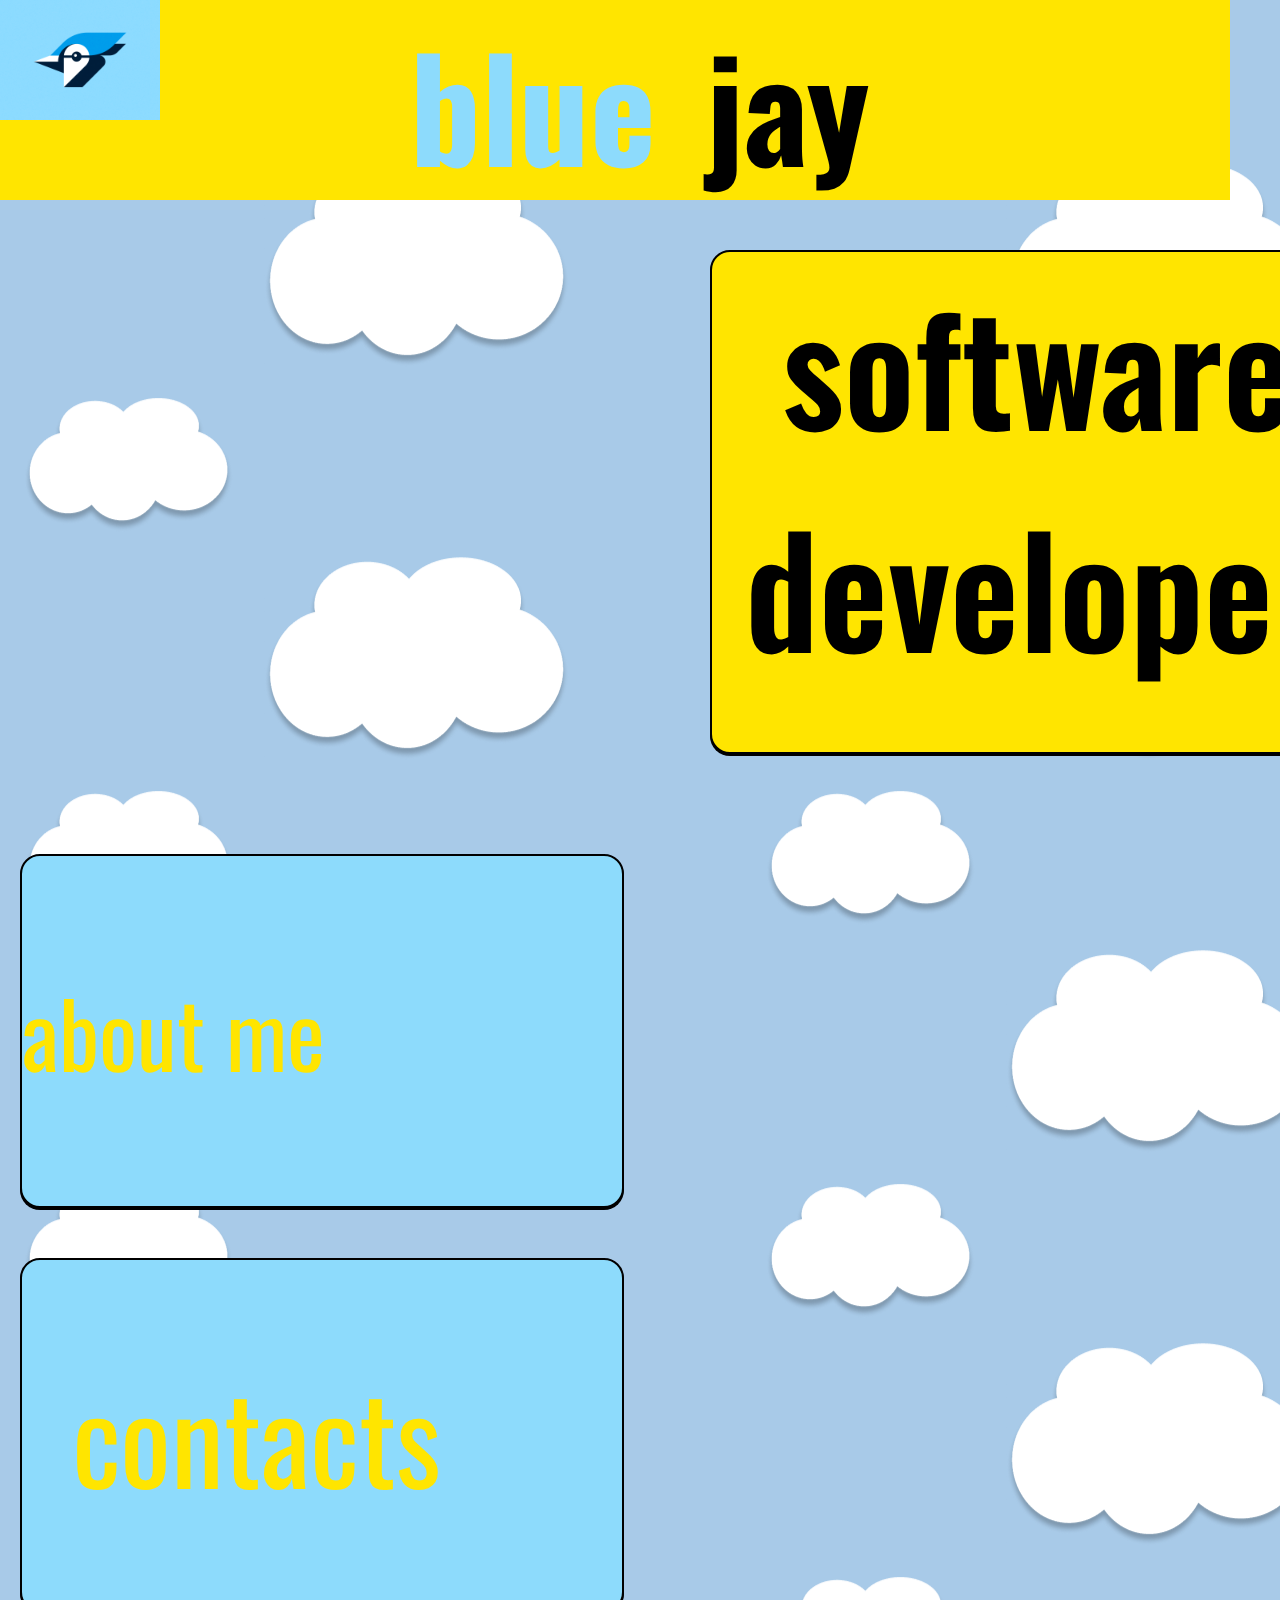
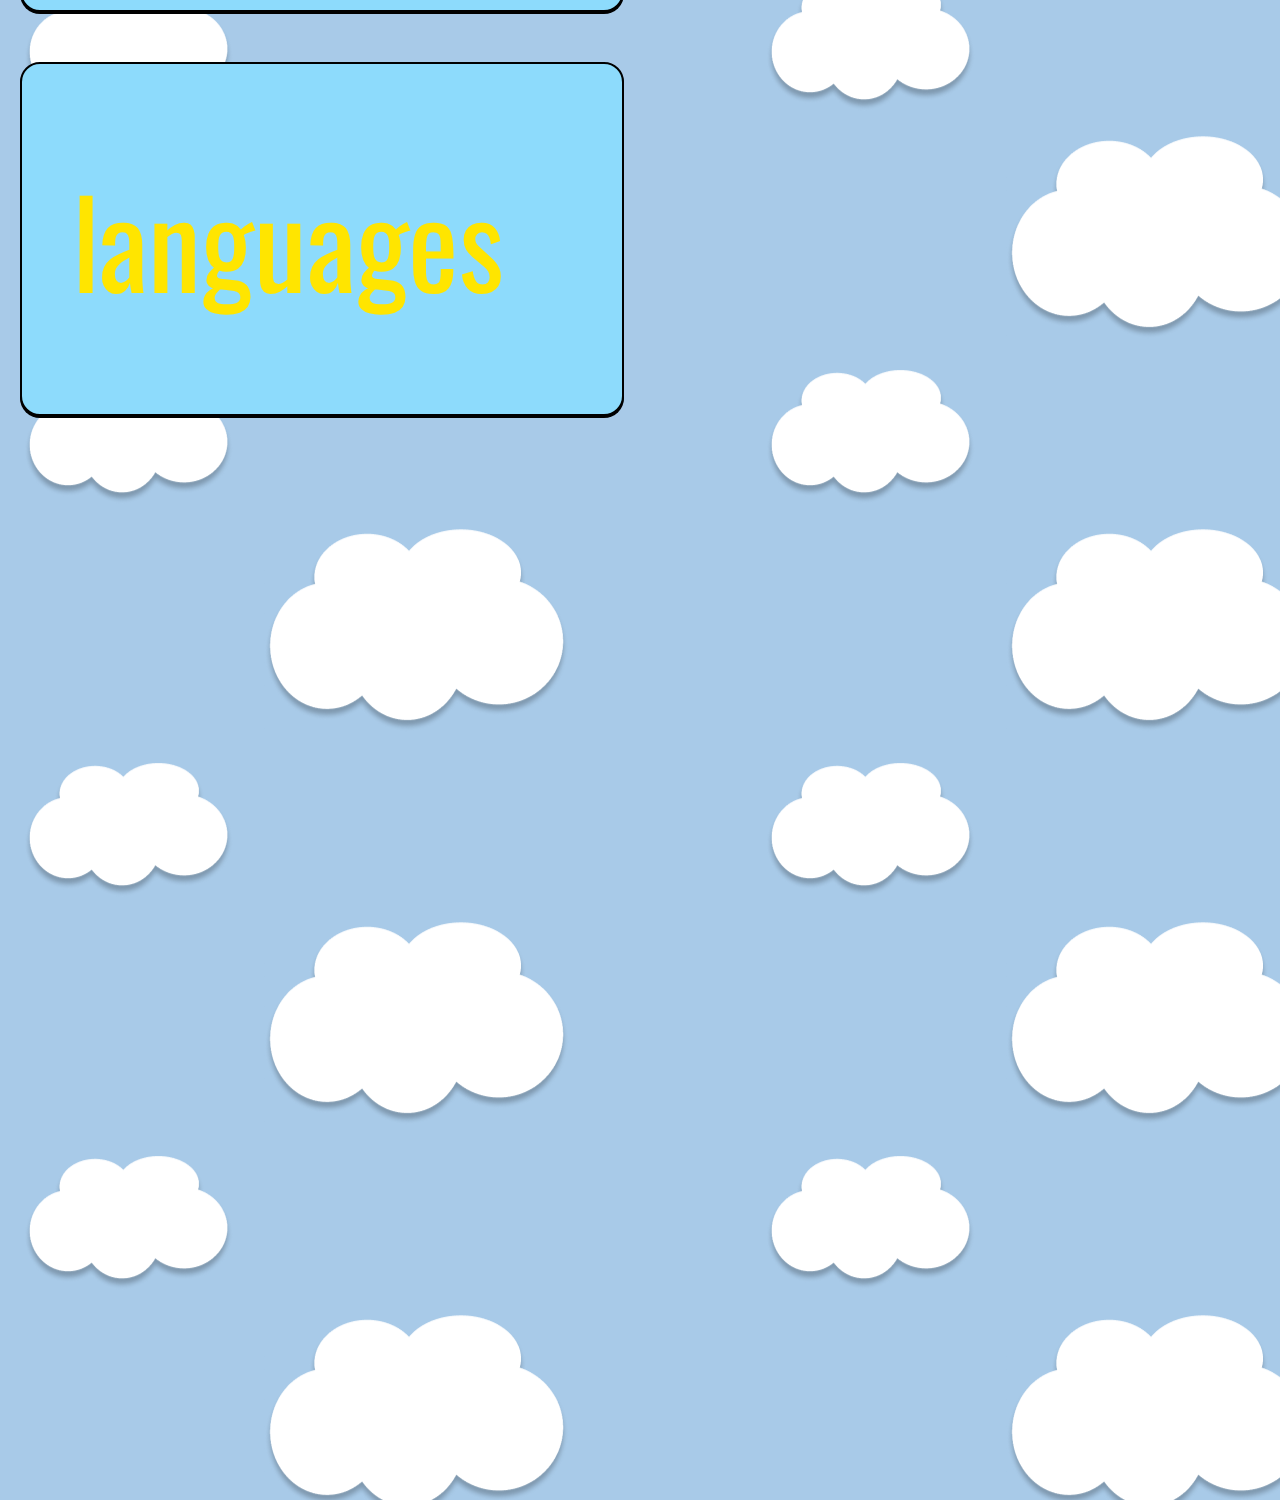
<file: index.html>
<!DOCTYPE html>
<html lang="en">
<head>
    <meta charset="UTF-8">
    <meta name="viewport" content="width=device-width, initial-scale=1.0">
    <title>HOMEPAGE</title>
    <link rel="preconnect" href="https://fonts.googleapis.com">
<link rel="preconnect" href="https://fonts.gstatic.com" crossorigin>
<link href="https://fonts.googleapis.com/css2?family=Oswald:wght@300&display=swap" rel="stylesheet">

    <link rel="stylesheet" href="CSS/main.css">
    <link rel="stylesheet" href="index.html">
</head>
<body>
<div class="scherm-homepage" style="background-image: url(images/achtergrond2.png)">
    <div class="header">
        <a class= "logo" href="index.html"><img src="images/Blauwe vogel.png" alt="" href="index.html"></a>        
    <div class="blue-text">
        <h1>blue</h1>
    </div>
    <div class="jay-text">
        <h1>jay</h1>
    </div>
    </div>
<div class="software-developer-button">
    <div class="xl-shadow">
        <div class="software-developer">
            <div class="software-developer-text">
            <h>software developer</h>
            </div>
        </div>
        </div>
</div>

<div class="shadow">
    <div class="about-me1">
        <a class= "about-me-text" href="about-me.html">about me</a>
<!-- 
        <div class="About-Me-text">
            <h>About Me</h> 
        </div> -->
    </div>
</div>

<div class="shadow">
    <div class="contacts1">        
        <a class="contacts-text" href="contacts.html">contacts</a>
        </div>
    </div>


<div class="shadow">
    <div class="languages01">        
        <a class="languages-text" href="languages.html">languages</a>
    </div>
</div>
</div>
</body>
</html>
</file>
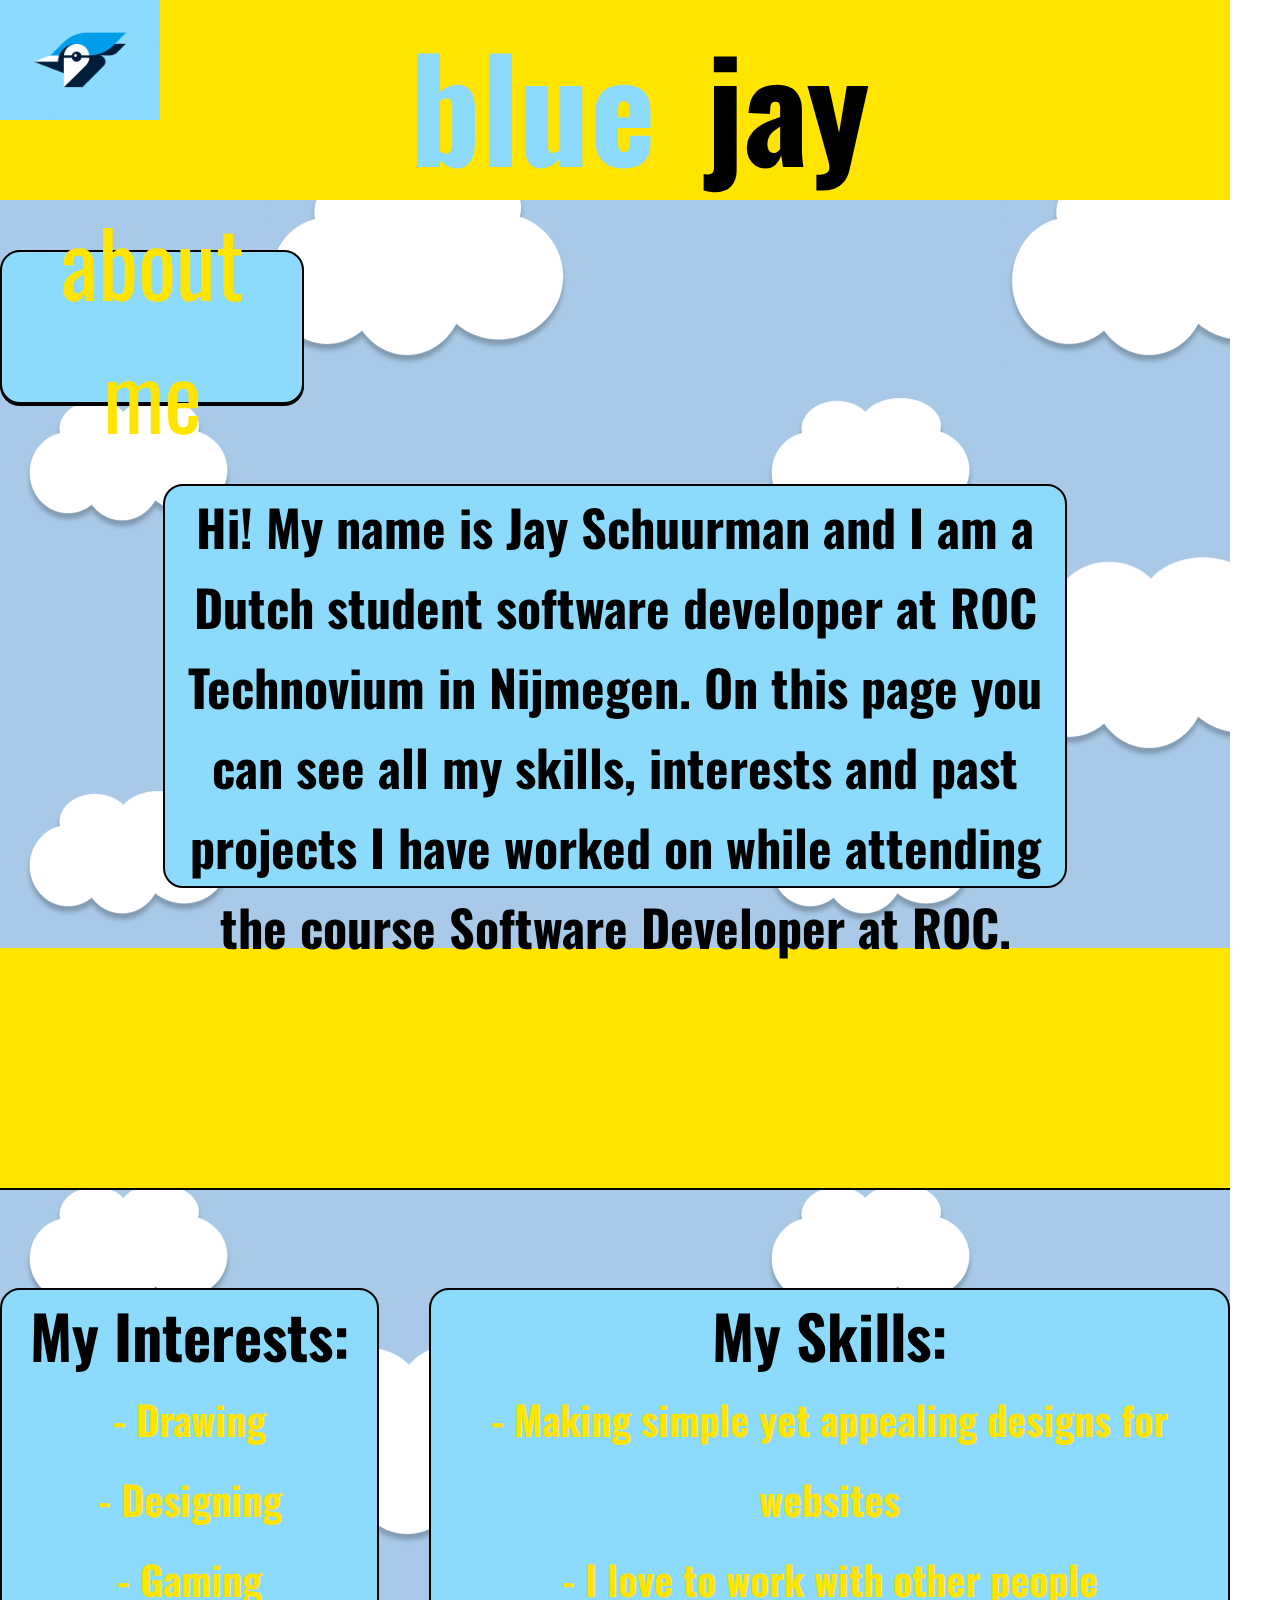
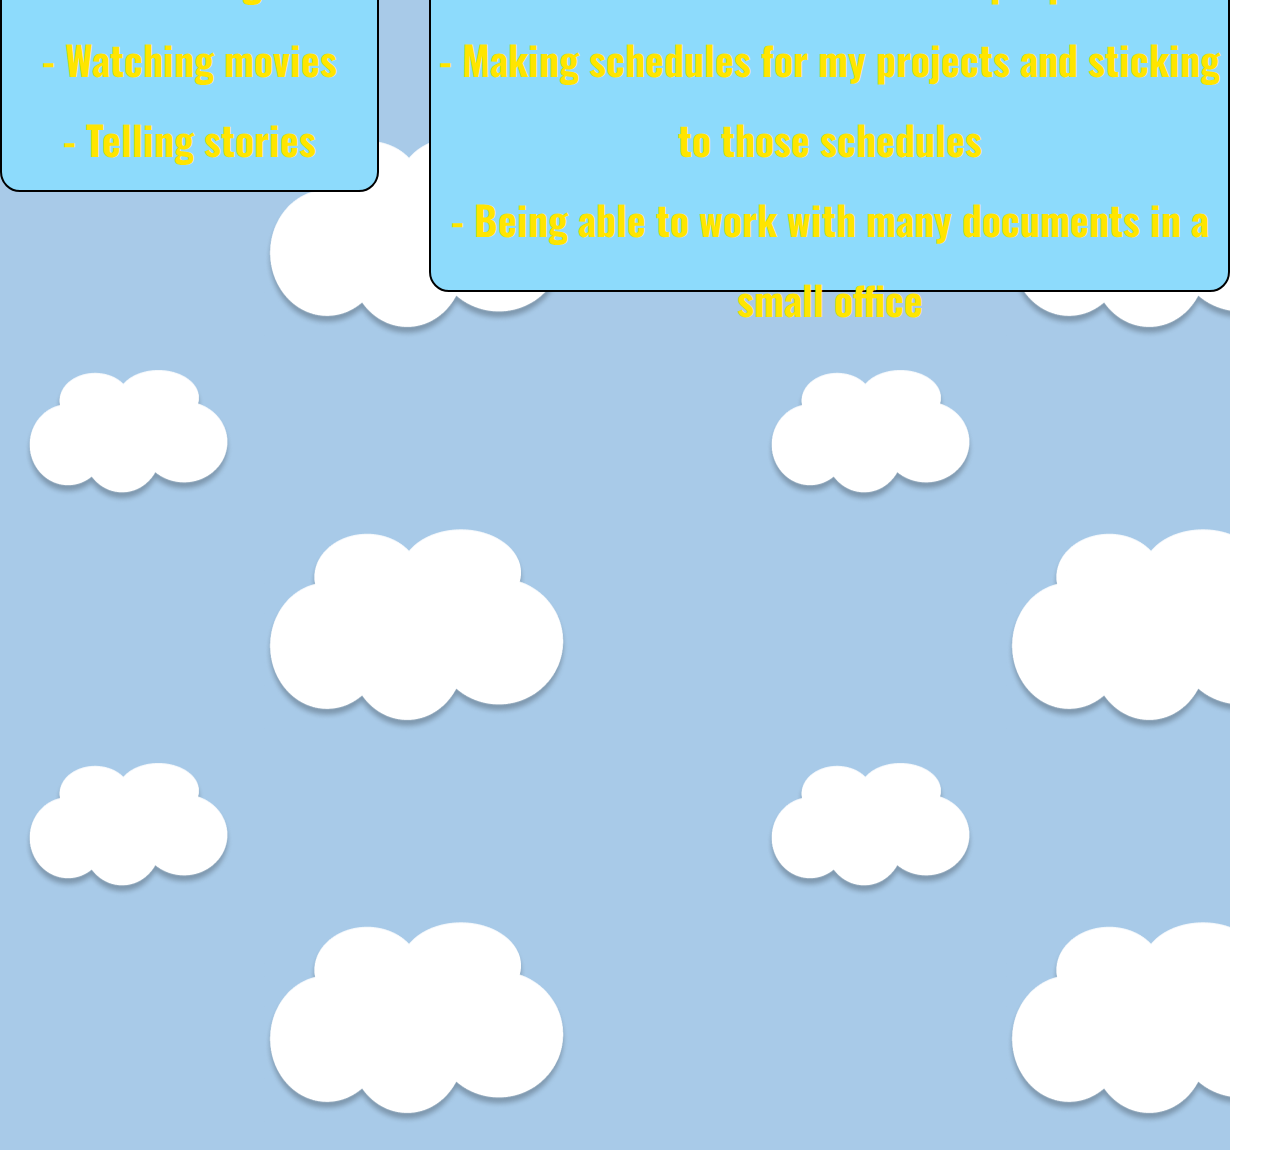
<file: about-me.html>
<!DOCTYPE html>
<html lang="en">
<head>
    <meta charset="UTF-8">
    <meta name="viewport" content="width=device-width, initial-scale=1.0">
    <title>ABOUT ME</title>
    <link rel="preconnect" href="https://fonts.googleapis.com">
<link rel="preconnect" href="https://fonts.gstatic.com" crossorigin>
<link href="https://fonts.googleapis.com/css2?family=Oswald:wght@300&display=swap" rel="stylesheet">
    <link rel="stylesheet" href="CSS/main.css">
    <link rel="stylesheet" href="index.html">
</head>
<body>
<div class="scherm-about-me" style="background-image: url(images/achtergrond2.png)">
    <div class="header">
        <a classl= "logo" href="index.html"><img src="images/Blauwe vogel.png" alt="" href="index.html"></a>
        <div class="blue-text">
            <h1>blue</h1>
        </div>
        <div class="jay-text">
        <h1>jay</h1>
        </div>
    </div>

    <!-- <div class="BLOK-HOME">
        <div class="HOME">
            <a class= "Home-Text" href="index.html">HOME</a>
        </div>
    </div> -->
<div class="about-me-2">
        <div class="about-me3">
            <div class="about-me-text">
                <h> about me</h>
            </div>
        </div>
</div>

<div class="voorstellen1">
    <div class="voorstellen2">
        <div class="voorstellen-text">
        <h> Hi! My name is Jay Schuurman and I am a Dutch student software developer at ROC Technovium in Nijmegen. On this page you can see all my skills, interests and past projects I have worked on while attending the course Software Developer at ROC.</h>
        </div>
    </div>
</div>  

<div class="lijn"></div>
<div class="interests-experience-blokken">
    <div class="interest-blok">
        <div class="interests-text">
            <h>My Interests:</h>
                <div class="interests"> 
                    <p> - Drawing </p>
                    <p> - Designing </p>
                    <p> - Gaming </p>
                    <p> - Watching movies </p>
                    <p> - Telling stories </p>
                </div>
        </div>
    </div>
    <div class="experience-blok">
        <div class="experience-text">
            <h> My Skills: </h>
        <div class="experience">
            <p> - Making simple yet appealing designs for websites </p>
            <p> - I love to work with other people </p>
            <p> - Making schedules for my projects and sticking to those schedules </p>
            <p> - Being able to work with many documents in a small office </p>
        </div>
        </div>
    </div>
</div>
</div>
</body>
</html>
</file>
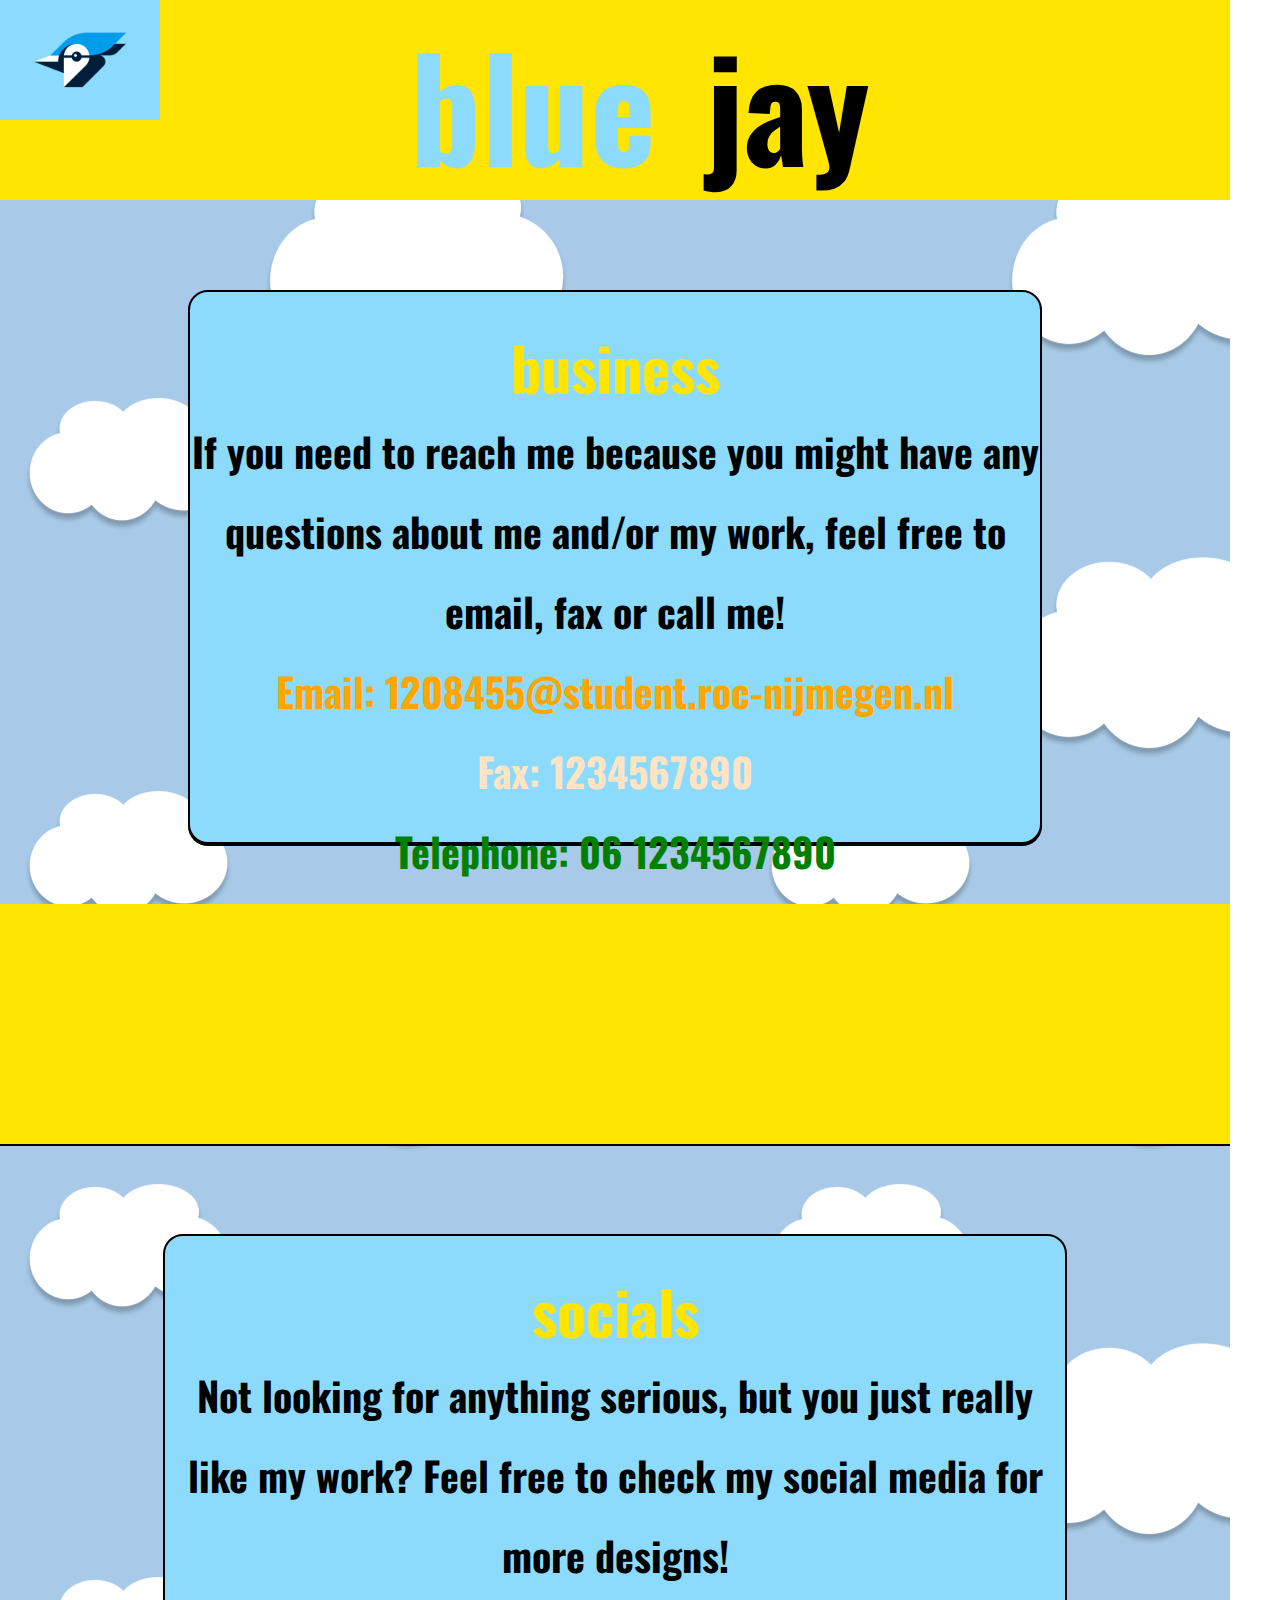
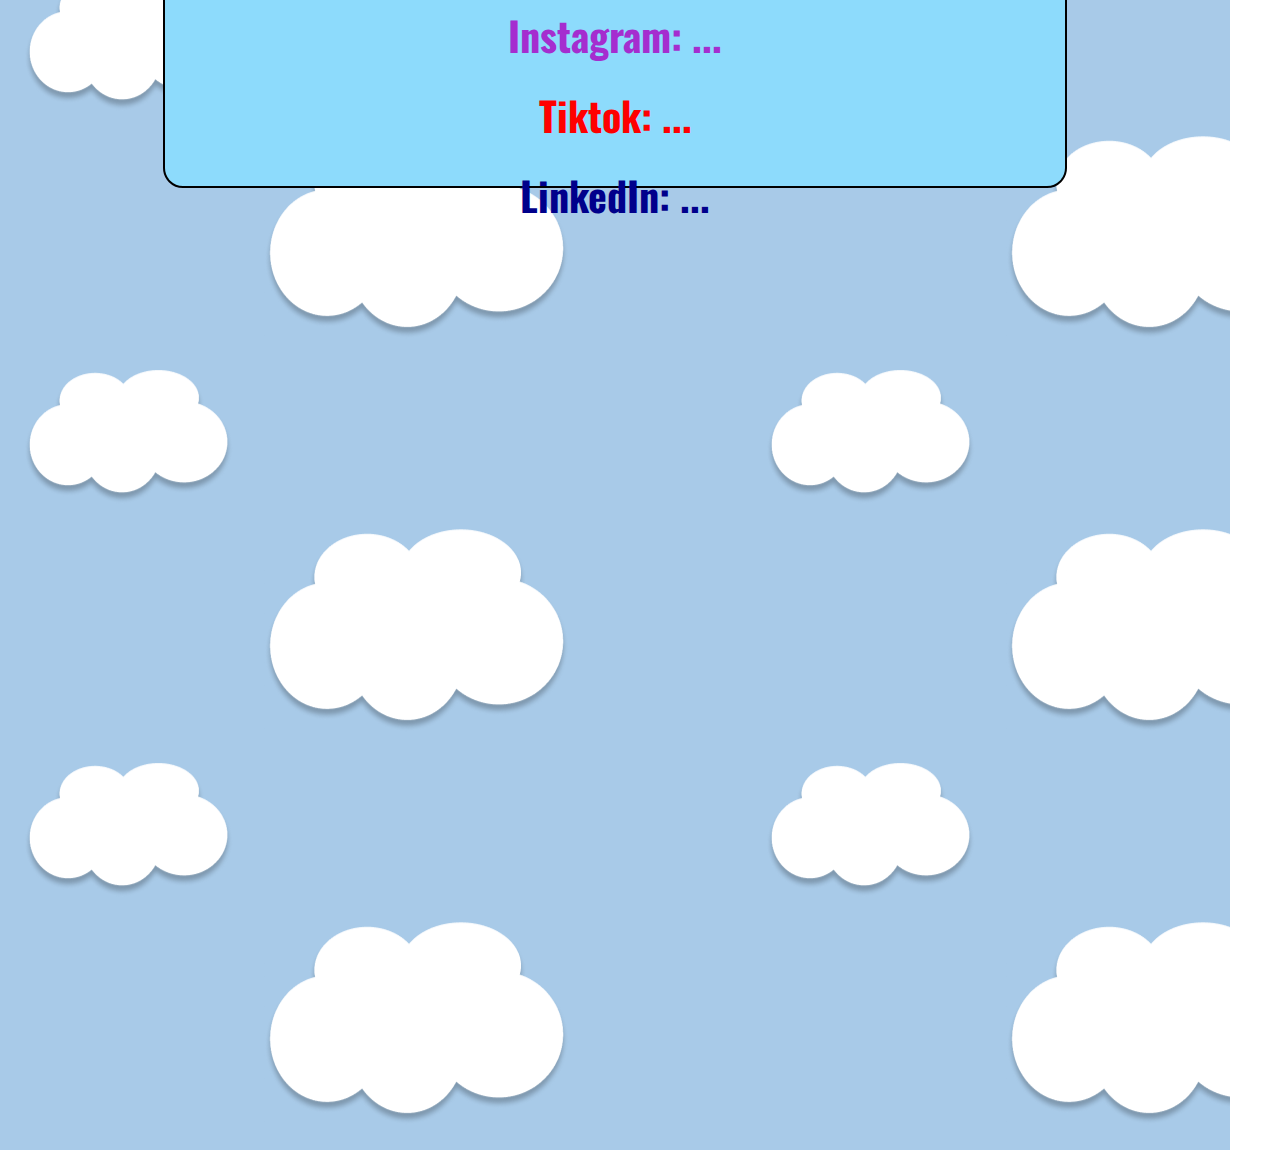
<file: contacts.html>
<!DOCTYPE html>
<html lang="en">
<head>
    <meta charset="UTF-8">
    <meta name="viewport" content="width=device-width, initial-scale=1.0">
    <title>CONTACTS</title>
    <link rel="preconnect" href="https://fonts.googleapis.com">
<link rel="preconnect" href="https://fonts.gstatic.com" crossorigin>
<link href="https://fonts.googleapis.com/css2?family=Oswald:wght@300&display=swap" rel="stylesheet">
<link rel="stylesheet" href="CSS/main.css">
<link rel="stylesheet" href="index.html">
</head>
<body>
  <div class="scherm-contacts" style="background-image: url(images/achtergrond2.png);">
  <div class="header">
    <a href="index.html"><img src="images/Blauwe vogel.png" alt="" href="index.html"></a>    
    <div class="blue-text">
        <h1>blue</h1>
    </div>
    <div class="jay-text">
    <h1>jay</h1>
    </div>  
</div>

<div class="blok-business-card">
  <div class="business-card">
    <div class="business-text">
      <h>business</h>
        <div class="business">
          <p>If you need to reach me because you might have any questions about me and/or my work, feel free to email, fax or call me!</p>
          <p><strong class="email">Email: 1208455@student.roc-nijmegen.nl</strong></p>
          <p><strong class="fax">Fax: 1234567890</strong></p>
          <p><strong class="telephone">Telephone: 06 1234567890</strong></p>
        </div>
    </div>
  </div>
</div>

<div class="lijn">  </div>
<div class="blok-socials">
  <div class="socials1">
    <div class="socials-text">
      <h>socials</h>
      <div class="socials2">
        <p>Not looking for anything serious, but you just really like my work? Feel free to check my social media for more designs!</p>
        <p><strong class="instagram">Instagram: ...</strong></p>
        <p><strong class="tikTok">Tiktok: ...</strong></p>
        <p><strong class="linkedIn">LinkedIn: ...</strong></p>
      </div>
    </div>
  </div>
</div>
</div>
</body>
</html>
</file>
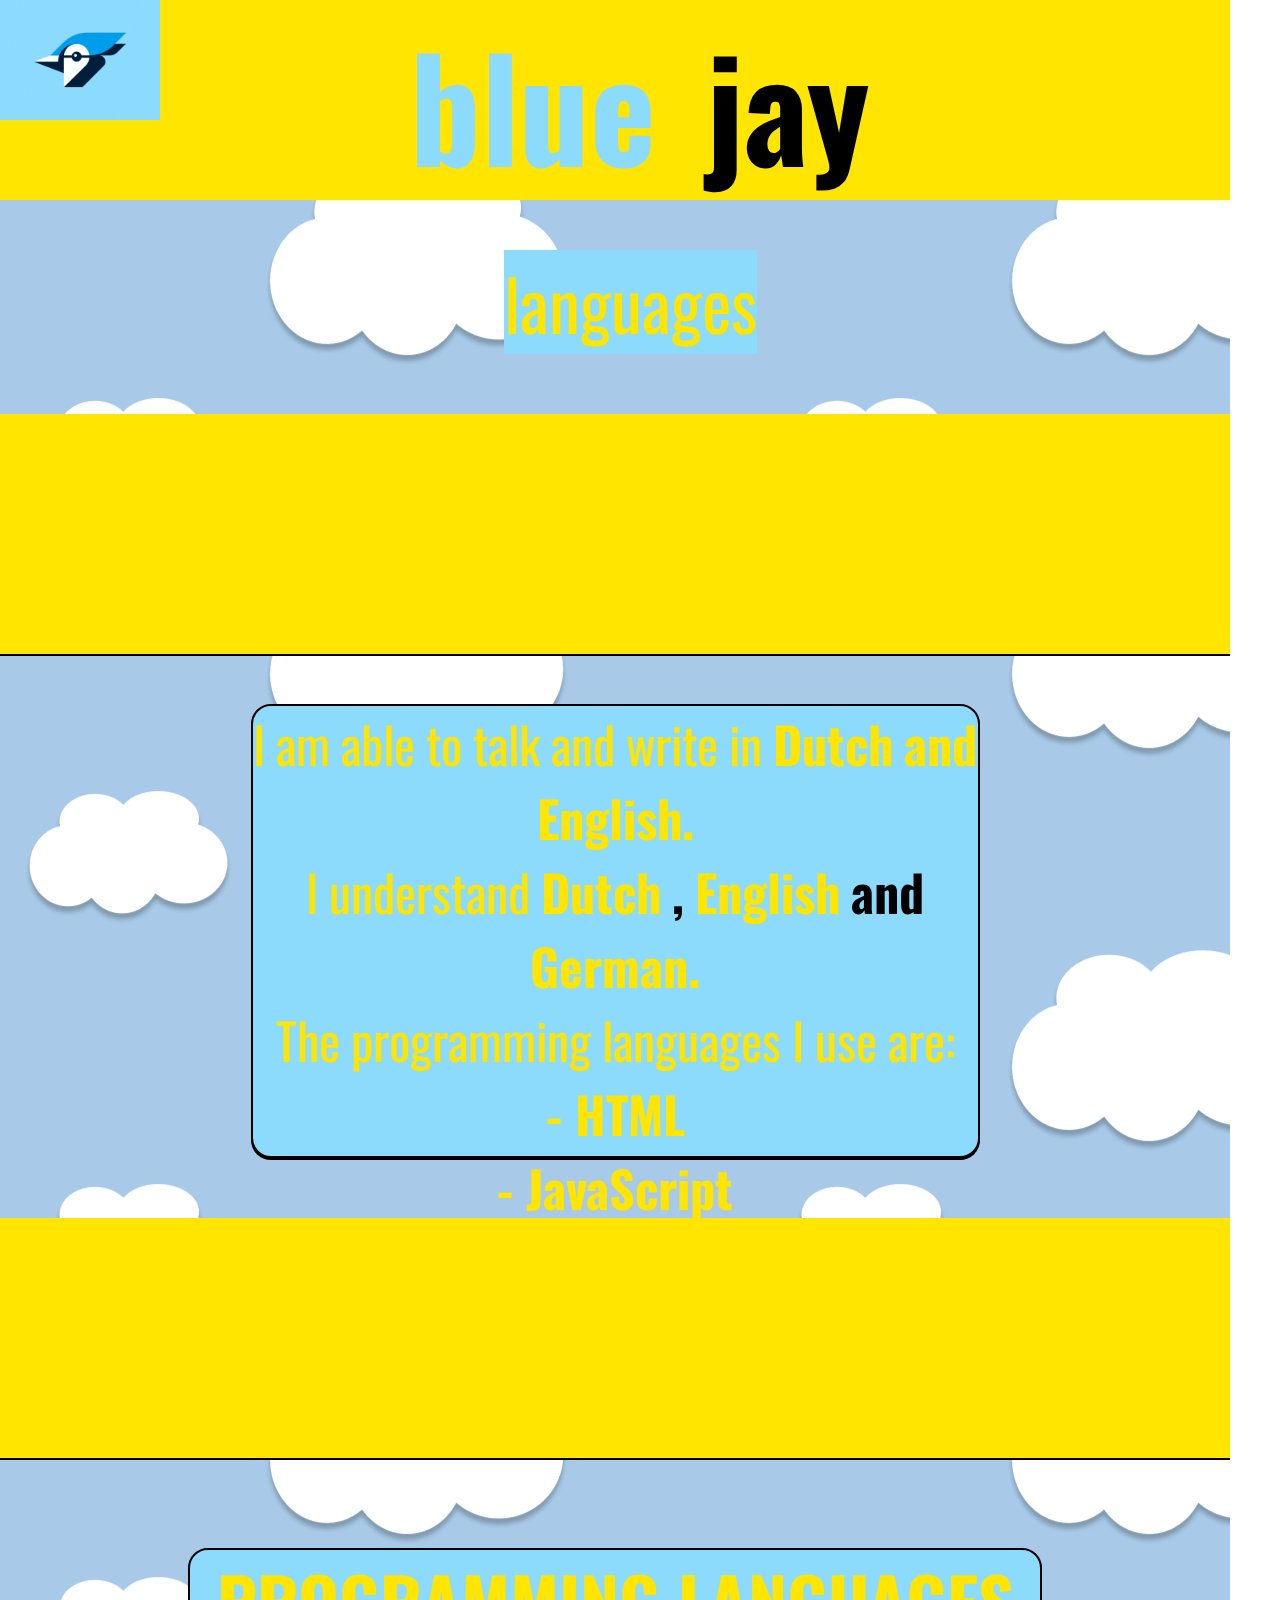
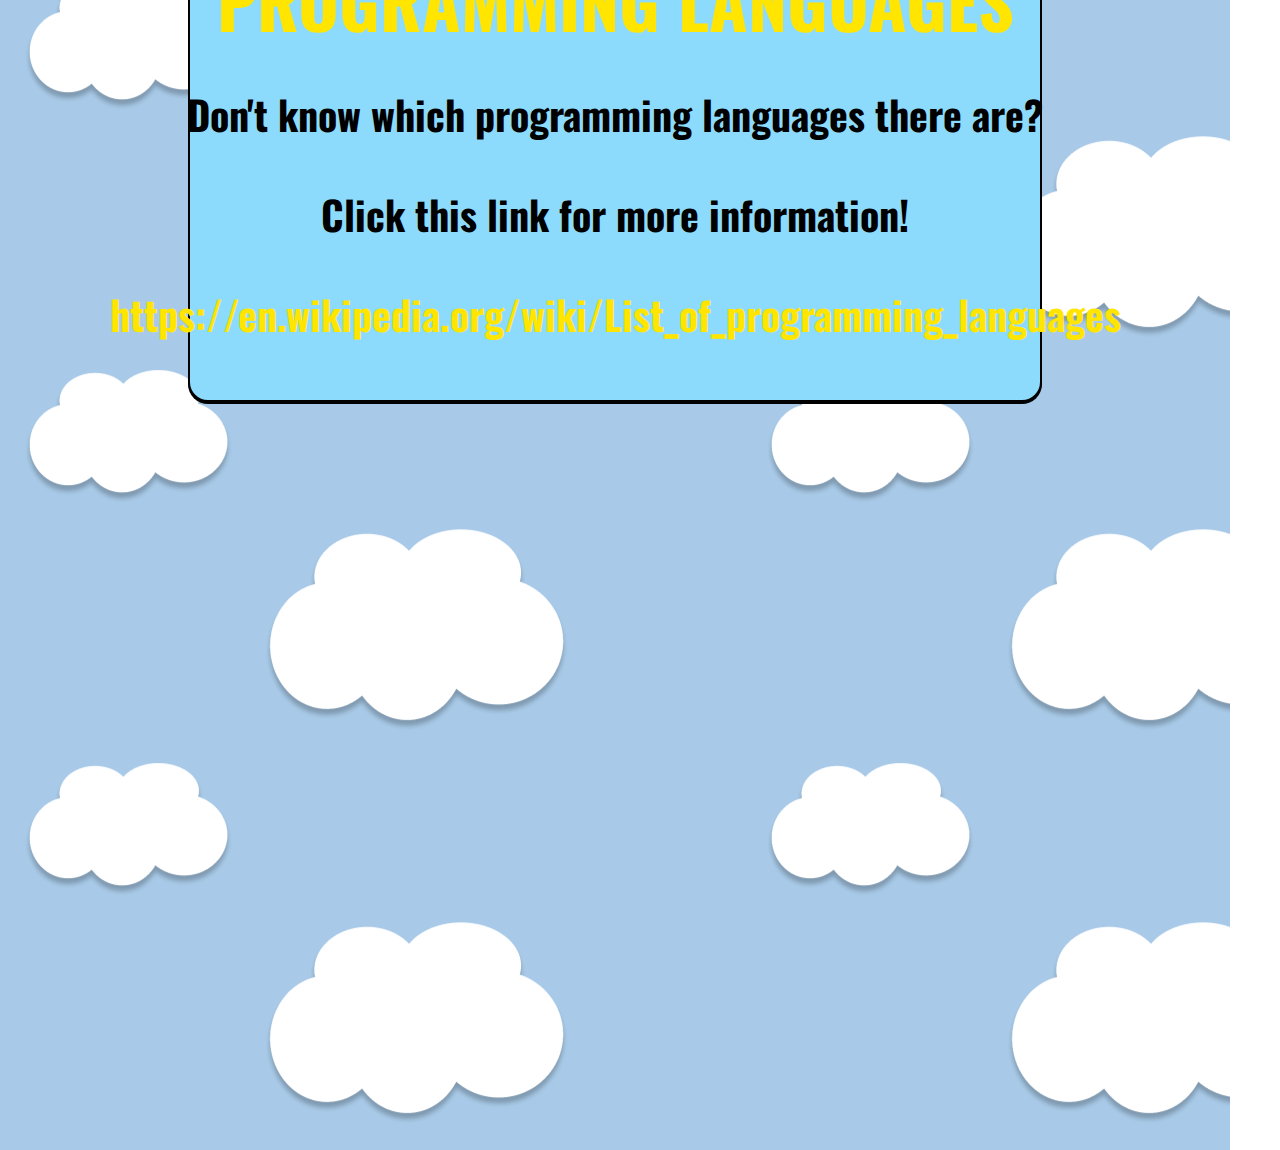
<file: languages.html>
<!DOCTYPE html>
<html lang="en">
<head>
    <meta charset="UTF-8">
    <meta name="viewport" content="width=device-width, initial-scale=1.0">
    <title>LANGUAGES</title>
    <link rel="preconnect" href="https://fonts.googleapis.com">
<link rel="preconnect" href="https://fonts.gstatic.com" crossorigin>
<link href="https://fonts.googleapis.com/css2?family=Oswald:wght@300&display=swap" rel="stylesheet">
<link rel="stylesheet" href="CSS/main.css">
<link rel="stylesheet" href="index.html">
</head>
<body>
<div class="scherm-languages" style="background-image: url(images/achtergrond2.png);">
    <div class="header">
        <a class= "logo" href="index.html"><img src="images/Blauwe vogel.png" alt="" href="index.html"></a>
    <div class="blue-text">
        <h1>blue</h1>
            </div>
    <div class="jay-text">
        <h1>jay</h1>
    </div>
</div>

<div class="languages1">
    <div class="languages2">
        <div class="languages-text1">
            <h>languages</h>
        </div>
    </div>
</div>
<div class="lijn"></div>
<div class="languages3">
    <div class="languages4">
        <div class="languages-text2">
            <h>I am able to talk and write in</h> <strong class="primairy-color">Dutch</strong> <strong class="secondairy-color"></strong> <strong> and </strong><strong class="primairy-color">English.</strong>
            <p>I understand <strong class="primairy-color">Dutch</strong> <strong class="secondairy-color">,</strong> <strong class="primairy-color">English</strong> <strong class="secondairy-color"> and </strong> <strong class="primairy-color">German.</strong></p>
            <h>The programming languages I use are: </h>
            <p><strong class="primairy-color">- HTML</strong></p>
            <p><strong class="primairy-color">- JavaScript</strong></p>
        </div>
    </div>
</div>

<div class="lijn"></div>

<div class="programming-languages1">
    <div class="programming-languages2">    
            <div class="programming-languages-text">
            <h><strong class="programming-languages3">PROGRAMMING LANGUAGES</strong></h>
            <p>Don't know which programming languages there are?</p>
            <p>Click this link for more information!</p>
            <p><strong class="link">https://en.wikipedia.org/wiki/List_of_programming_languages</strong></p>
        </div>
    </div>
</div>
</div>    
</body>
</html>
</file>
<file: CSS/main.css>
*{
    padding: 0%;
    margin: 0;
}
.scherm-homepage{
    height: 1200px;
    width: auto;
}

.header{
    display: flex;
    flex-direction: row;
    height: 150px;
    width: auto;
    background-color: #FFE500;
    font-family: "Oswald";
    font-size: 40px;  
    gap: 50px;
}

img {
    height: 120px;
    width: auto;
}
.blue-text{
    color: #8DDBFC;
    margin-left: 200px;
    font-size: 50px;
}

.jay-text{
    color: #000000;
    font-size: 50px;

}

.software-developer{
    font-family: Oswald;
    background-color: #FFE500;
    color:#000000 ;
    width: 420px;
    height: 300px;
    border: solid 2px #000000;
    border-radius: 20px;
    box-shadow:  0px 2px #000000;
    text-align: center;
    margin-top: 50px;
    margin-bottom: 100px;
    margin-left: 700px;
}

.software-developer-text{
    margin-bottom: 50px;
    font-size: 100px;
    font-weight: 600;
}

.shadow{
    margin: 20px;
}
.about-me1, .contacts1, .languages01{
    font-family: Oswald;
    background-color: #8DDBFC;
    color: #FFE500;
    width: 300px;
    height: 150px;
    border: solid 2px #000000;
    border-radius: 20px;
    box-shadow:  0px 2px #000000;
    text-align: center;
    display: flex;
    margin-bottom: 50px;
}

.about-me-text{
    font-size: 70px; 
    font-weight: 400;
    text-decoration: none;
    color:#FFE500;
    display: flex;
    align-items: center;
 }

.contacts-text{
    font-size: 70px; 
    font-weight: 400;
    text-decoration: none;
    color:#FFE500;
    display: flex;
    align-items: center;
    margin-left: 10px;
}

.languages-text{
    font-size: 70px; 
    font-weight: 400;
    text-decoration: none;
    color:#FFE500;
    display: flex;
    align-items: center;
}

.scherm-about-me{
    height: 1750px;
    width: auto;
}

.scherm-languages{
    height: 3000px;
    width: auto;
}

.header{
    display: flex;
    flex-direction: row;
    height: 80px;
    width: auto;
    background-color: #FFE500;
    font-family: "Oswald";
    gap: 50px;
}

.blue-text{
    color: #8DDBFC;
    margin-left: 100px;
    font-size: 30px;
}

.jay-text{
    color: #000000;
    font-size: 30px;
}

/* .about-me2{
    display:flex;
    justify-content: center;
    margin-top: 50px;
} */

.about-me3{
    display: flex;
    box-shadow:  0px 2px #000000;
    justify-content: center;
    font-family: Oswald;
    background-color: #8DDBFC;
    color: #FFE500;
    width: 300px;
    height: 150px;
    border: solid 2px #000000;
    border-radius: 20px;
    text-align: center;
    margin-top: 50px;
    margin-bottom: 50px;
}

.About-Me{
    display: flex;
    justify-content: center;
    font-family: Oswald;
    background-color: #8DDBFC;
    color: #FFE500;
    width: 300px;
    height: 150px;
    border: solid 2px #000000;
    border-radius: 20px;
    text-align: center;
}

.voorstellen1{
display: flex;
justify-content: center;
}

.voorstellen2{
    font-family: Oswald;
    background-color: #8DDBFC;
    color: #000000;
    width: 900px;
    height: 400px;
    border: solid 2px #000000;
    border-radius: 20px;
    text-align: center;
    display: flex;
    justify-content: center;
    margin-top: 30px;
}
.voorstellen-text{
    font-size: 50px; 
    font-weight: 700;
    line-height: 80px;
}

.interests-experience-blokken{
    display: flex;
    margin-top: 100px;
    flex-direction: row;
    gap: 50px;
    justify-content: center;
}

.interest-blok{
    font-family: Oswald;
    background-color: #8DDBFC;
    color: #000000;
    width: 400px;
    height: 500px;
    border: solid 2px#000000;
    border-radius: 20px;
    text-align: center;
    display: flex;
    justify-content: center;
}

.interests-text{
    font-size: 60px; 
    font-weight: 700; 
}

.interests{
    color: #FFE500;
    line-height: 80px;
    font-size: 40px;
}

.experience-blok{
    font-family: Oswald;
    background-color: #8DDBFC;
    color: #000000;
    width: 850px;
    height: 500px;
    border: solid 2px #000000;
    border-radius: 20px;
    text-align: center;
    display: flex;
    flex-direction: row;
    justify-content: center;
}

.experience-text{
    font-size: 60px; 
    font-weight: 700; 
}

.experience{
    color: #FFE500;
    line-height: 80px;
    font-size: 40px; 
}

.lijn{
    height: 100px;
    width: auto;
    background-color: #FFE500;
    border: solid 20px #0000;
    margin-top: 60px;
    box-shadow:  0px 2px #000000;
}

.blok-business-card{
    display: flex;
    justify-content: center;
    margin-top: 50px;
}

.business-card{
    font-family: Oswald;
    background-color: #8DDBFC;
    color: #000000;
    width: 850px;
    height: 550px;
    border: solid 2px #000000;
    border-radius: 20px;
    text-align: center;
    display: flex;
    justify-content: center;
    margin-top: 40px;
    box-shadow:  0px 2px #000000;

}

.business-text{
    margin-top: 30px;
    font-size: 60px; 
    font-weight: 700;
    color: #FFE500;
}

.business{
    color: #000000; 
    line-height: 80px;
    font-size: 40px;
}

.email{
    color: #ffa500;
}

.fax{
    color: #ffe4c4;
}

.telephone{
    color: #008000;
}
.blok-socials{
    display: flex;
    justify-content: center;
    margin-top: 60px;
}

.socials1{
    font-family: Oswald;
    background-color: #8DDBFC;
    color: #000000;
    width: 900px;
    height: 550px;
    border: solid 2px #000000;
    border-radius: 20px;
    text-align: center;
    display: flex;
    justify-content: center;
    margin-top: 30px;
}

.socials-text{
    margin-top: 30px;
    font-size: 60px; 
    font-weight: 700;
    color: #FFE500;
}

.socials2{
    color: #000000;
    line-height: 80px;
    font-size: 40px;
}

.instagram{
    color: #A52DCF;
}

.tikTok{
    color: #ff0000;
}

.linkedIn{
    color: #00008b;
}

.languages3{
    display: flex;
    margin-top: 50px;
}

.Languages{ 
    font-weight: 400;
    text-decoration: none;
    color:#FFE500;
    display: flex;
    align-items: center;
}

.languages-text2{
    box-shadow:  0px 2px #000000;
    justify-content: center;
    font-family: Oswald;
    font-size: 50px;
    background-color: #8DDBFC;
    color: #FFE500;
    width: 725px;
    height: 450px;
    border: solid 2px #000000;
    border-radius: 20px;
    text-align: center;
    align-items: center;
}

.languages1{
    display:flex;
    justify-content: center;
    margin-top: 50px;
    margin-left: 300px;
}

/* .languages2{
    display: flex;
    box-shadow:  0px 2px #000000;
    justify-content: center;
    font-family: Oswald;
    background-color: #8DDBFC;
    color: #FFE500;
    width: 300px;
    height: 150px;
    border: solid 2px #000000;
    border-radius: 20px;
    text-align: center;
    margin-right:250px;
}  */

.languages-text1{
    background-color: #8DDBFC;
    font-size: 70px; 
    font-weight: 400;
    font-family: Oswald;
    text-decoration: none;
    color:#FFE500;
    display: flex;
    align-items: center;
    margin-right: 270px;
    border: solid 20px #000000;
    border: 20px;
 }

 .languages3{
    display: flex;
    justify-content: center;
    margin-top: 50px;
}

/* .languages4{
    font-family: Oswald;
    background-color: #8DDBFC;
    color: #000000;
    width: 850px;
    height: 500px;
    border: solid 2px #000000;
    border-radius: 20px;
    text-align: center;
    display: flex;
    justify-content: center;
    margin-top: 40px;
    box-shadow:  0px 2px #000000;
} */

.primairy-color{
    color: #FFE500;
}

.secondairy-color{
    color: #000000;
}

.programming-languages1{
    display: flex;
    justify-content: center;
    margin-top: 50px;
}

.programming-languages2{
    font-family: Oswald;
    background-color: #8DDBFC;
    color: #000000;
    width: 850px;
    height: 450px;
    border: solid 2px #000000;
    border-radius: 20px;
    text-align: center;
    display: flex;
    justify-content: center;
    margin-top: 40px;
    box-shadow:  0px 2px #000000;
}

.programming-languages3{
    font-size: 70px;
    color: #FFE500;
}

.programming-languages-text{
    font-size: 40px; 
    font-weight: 700;
    color: #000000;
    line-height: 100px;
}

.link{
    color: #FFE500;
}

@media only screen and (max-width: 1400px) {
/* Start of responsiveness of my HOMEPAGE */

.scherm-homepage{
        height: 3100px;
        width: 1400px;
    }
    
.header{
        display: flex;
        flex-direction: row;
        height: 200px;
        width: 1400px;
        background-color: #FFE500;
        font-family: "Oswald";
        font-size: 40px;  
        gap: 50px;
        
    }
.blue-text{
        color: #8DDBFC;
        margin-left: 200px;
        font-size: 70px;
    }
    
.jay-text{
        color: #000000;
        font-size: 70px;
    
    }
    
.software-developer-button{
    margin-left: 10px;
    }
    
.software-developer{
        font-family: Oswald;
        background-color: #FFE500;
        color:#000000 ;
        width: 650px;
        height: 500px;
        border: solid 2px #000000;
        border-radius: 20px;
        box-shadow:  0px 2px #000000;
        text-align: center;
        margin-top: 50px;
        margin-bottom: 100px;
    }
    
.software-developer-text{
        margin-bottom: 50px;
        font-size: 150px;
        font-weight: 600;
    }
    
.shadow{
        margin: 20px;
    }

.about-me1, .contacts1, .languages01{
        font-family: Oswald;
        background-color: #8DDBFC;
        color: #FFE500;
        width: 600px;
        height: 350px;
        border: solid 2px #000000;
        border-radius: 20px;
        box-shadow:  0px 2px #000000;
        text-align: center;
        display: flex;
        margin-bottom: 50px;
}
    
.about-me-text{
    font-size: 120px; 
    font-weight: 400;
    text-decoration: none;
    color:#FFE500;
    display: flex;
    align-items: center;
 }

.contacts-text{
    font-size: 120px; 
    font-weight: 400;
    text-decoration: none;
    color:#FFE500;
    display: flex;
    align-items: center;
    margin-left: 50px
}

.languages-text{
    font-size: 120px; 
    font-weight: 400;
    text-decoration: none;
    color:#FFE500;
    display: flex;
    align-items: center;
    margin-left: 50px;
}
/* End of responsiveness HOMEPAGE */

/* Start of responsiveness ABOUT ME */
.scherm-about-me{
    height: 2750px;
    width: 1230px;
}
.header{
    display: flex;
    flex-direction: row;
    height: 200px;
    width: 1230px;
    background-color: #FFE500;
    font-family: "Oswald";
    font-size: 40px;  
    gap: 50px;
}
.blue-text{
    color: #8DDBFC;
    margin-left: 200px;
    font-size: 70px;
}

.jay-text{
    color: #000000;
    font-size: 70px;

}

.lijn{
    height: 200px;
    width: auto;
    background-color: #FFE500;
    border: solid 20px #0000;
    margin-top: 60px;
    box-shadow:  0px 2px #000000;
}

.about-me2{
    margin-left:200px;
}

.about-me-text{
    font-size: 90px;
}
.experience-blok{
    font-family: Oswald;
    background-color: #8DDBFC;
    color: #000000;
    width: 850px;
    height: 600px;
    border: solid 2px #000000;
    border-radius: 20px;
    text-align: center;
    display: flex;
    flex-direction: row;
    justify-content: center;
}
/* End of responsiveness ABOUT ME */
/* Start of responsiveness CONTACTS */
.scherm-contacts{
    height: 2750px;
    width: 1230px;
}
.header{
    display: flex;
    flex-direction: row;
    height: 200px;
    width: 1230px;
    background-color: #FFE500;
    font-family: "Oswald";
    font-size: 40px;  
    gap: 50px;
}
.BLUE-TEXT{
    color: #8DDBFC;
    margin-left: 200px;
    font-size: 70px;
}

.JAY-TEXT{
    color: #000000;
    font-size: 70px;

}

.LIJN{
    height: 200px;
    width: auto;
    background-color: #FFE500;
    border: solid 20px #0000;
    margin-top: 60px;
    box-shadow:  0px 2px #000000;
}
/* End of responsiveness CONTACTS */
/* Start of responsiveness LANGUAGES */
.scherm-languages{
    height: 2750px;
    width: 1230px;
}
.header{
    display: flex;
    flex-direction: row;
    height: 200px;
    width: 1230px;
    background-color: #FFE500;
    font-family: "Oswald";
    font-size: 40px;  
    gap: 50px;
}
.blue-text{
    color: #8DDBFC;
    margin-left: 200px;
    font-size: 70px;
}

.jay-text{
    color: #000000;
    font-size: 70px;

}

.lijn{
    height: 200px;
    width: auto;
    background-color: #FFE500;
    border: solid 20px #0000;
    margin-top: 60px;
    box-shadow:  0px 2px #000000;
}
/* End of responsiveness LANGUAGES */
}
</file>
